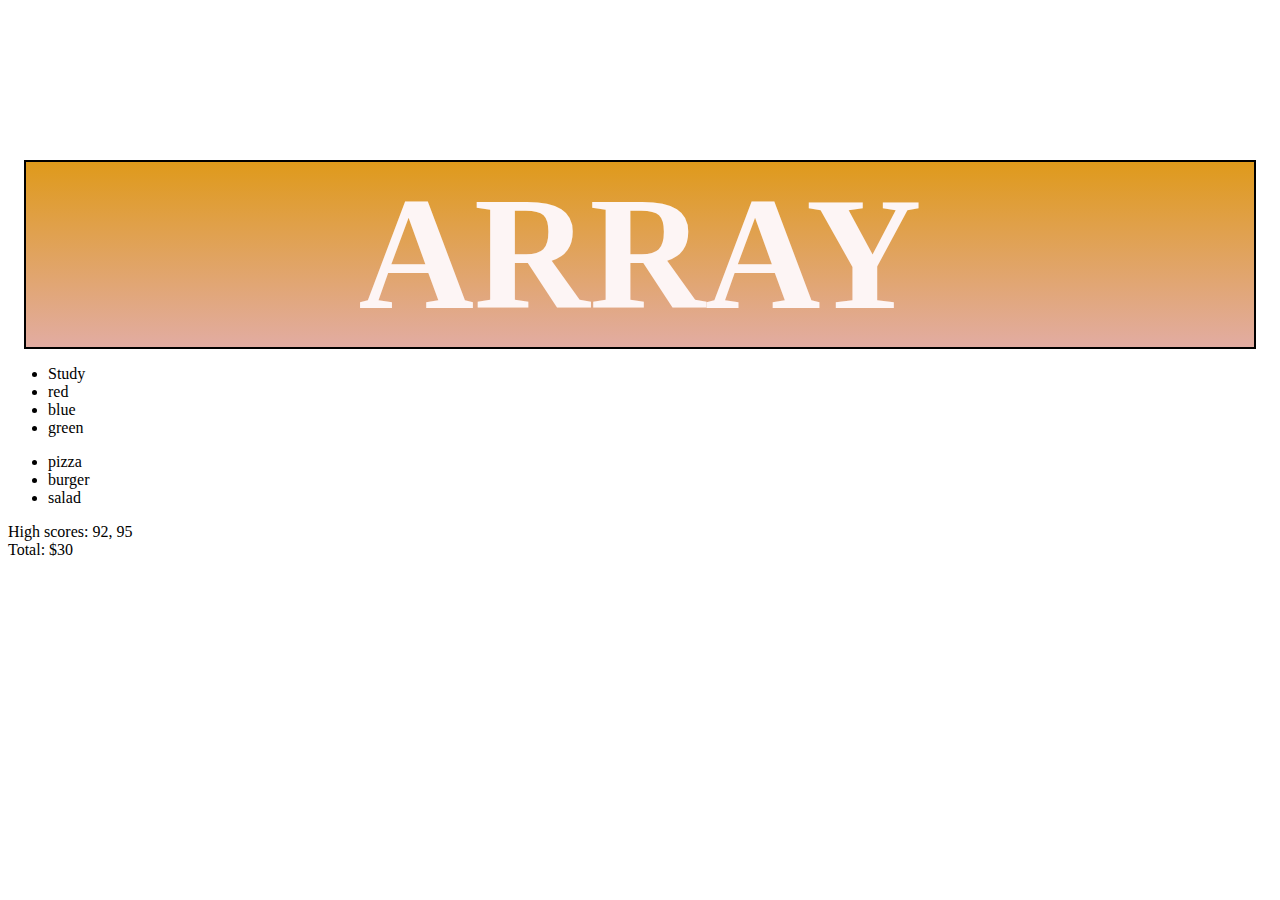
<file: ARRAY/index.html>
<!DOCTYPE html>
<html lang="en">
<head>
  <meta charset="UTF-8">
  <meta name="viewport" content="width=device-width, initial-scale=1.0">
  <title>ARRAY AND ARRAY METHOD</title>
</head>
<body>

  <h2 style="font-size: 10rem; color: rgb(253, 245, 245); margin: 1rem; text-align: center; border: 2px solid black; background: linear-gradient(rgb(223, 154, 27), rgb(226, 172, 162)); margin-top: 10rem;"> ARRAY </h2>

  <ul id="list"></ul>
  <ul id="colorList"></ul>
  <ul id="myList"></ul>
  <ul id="myList"></ul>
  <div id="highScores"></div>
  <div id="total"></div>


  <script src="script.js"></script>
</body>
</html>
</file>
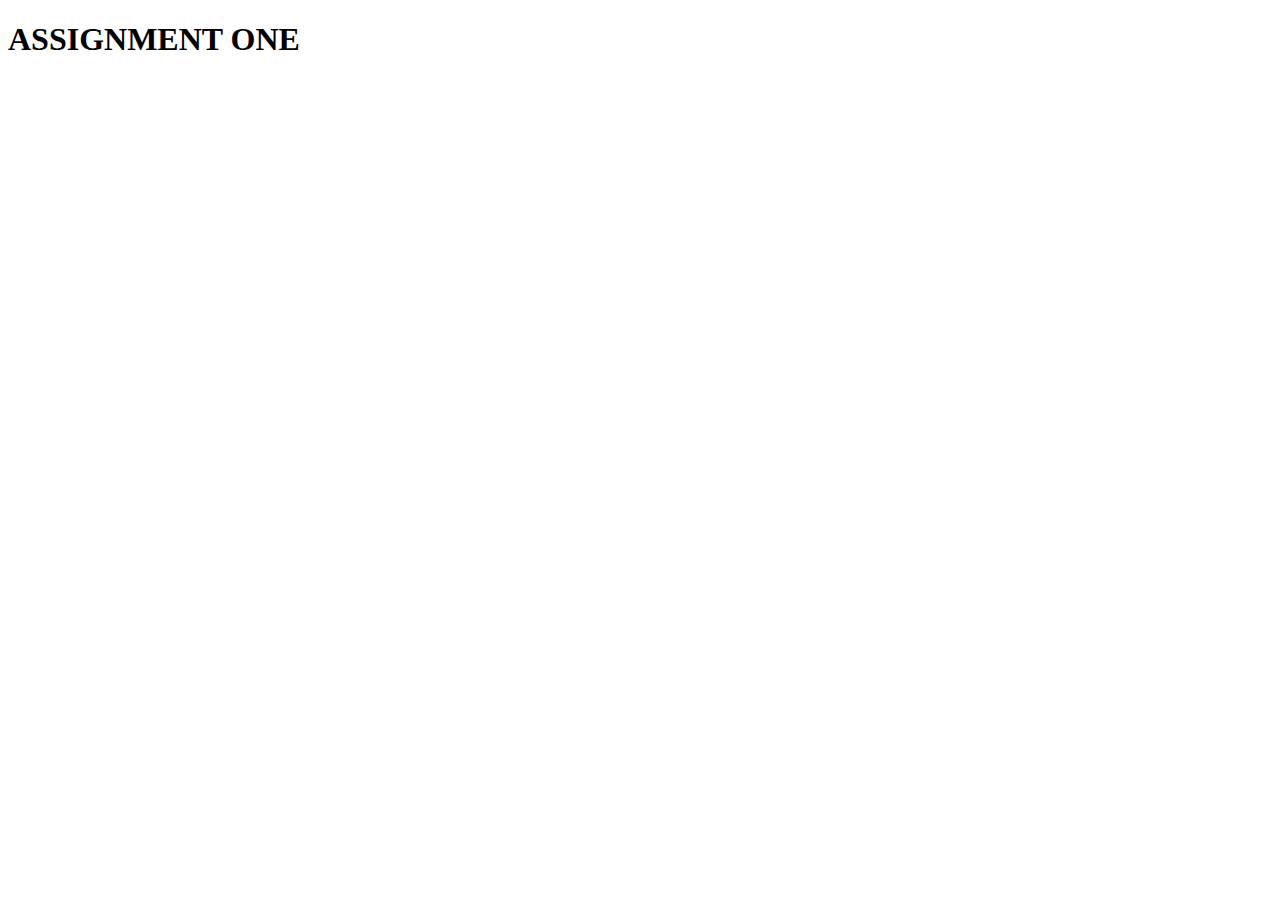
<file: assOne/index.html>
<!DOCTYPE html>
<html lang="en">
<head>
  <meta charset="UTF-8">
  <meta name="viewport" content="width=device-width, initial-scale=1.0">
  <title>Document</title>
</head>
<body>
  <h1>ASSIGNMENT ONE</h1>
  <script src="script.js"></script>
</body>
</html>
</file>
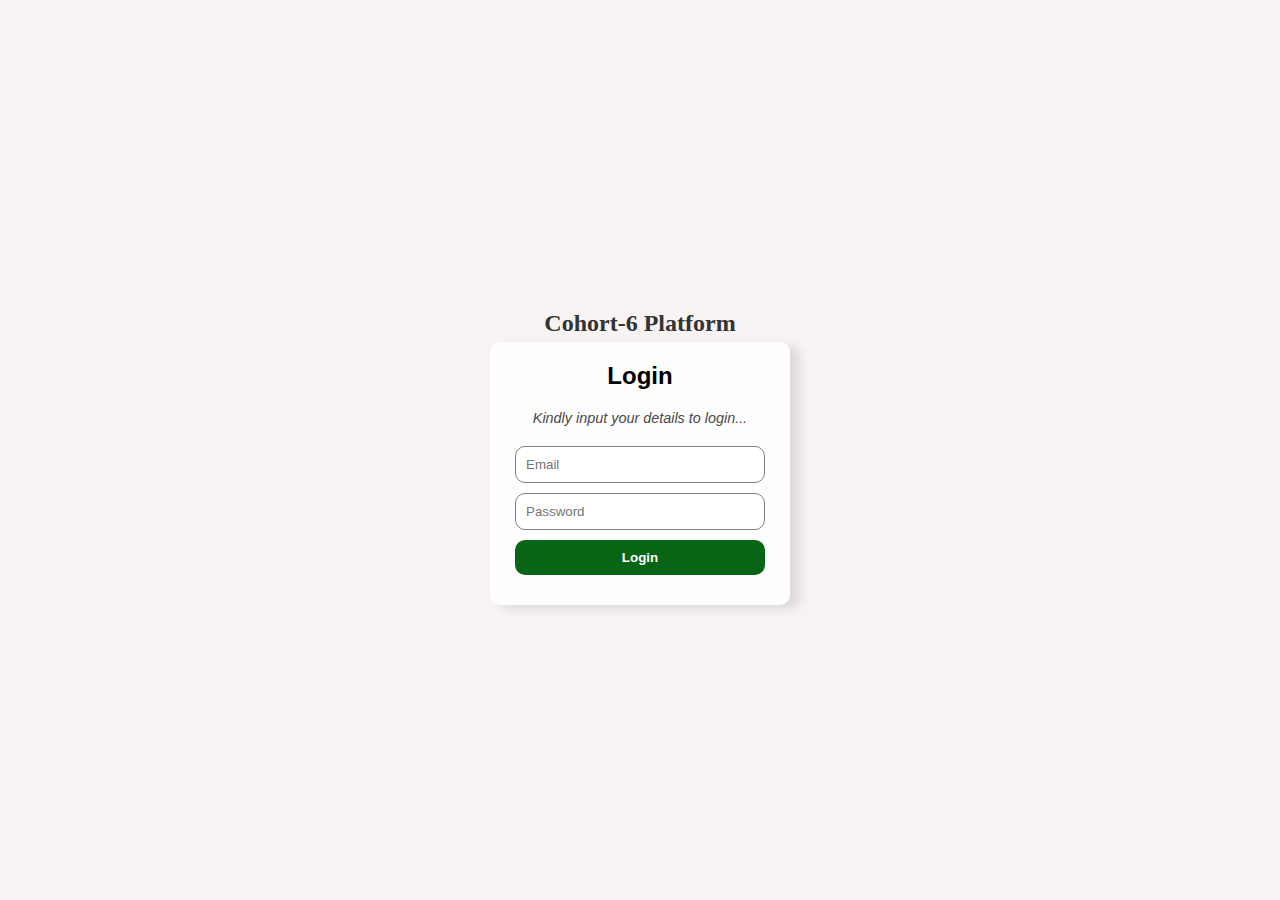
<file: assTwo/index.html>
<!DOCTYPE html>
<html lang="en">
<head>
  <meta charset="UTF-8">
  <meta name="viewport" content="width=device-width, initial-scale=1.0">
  <link rel="stylesheet" href="style.css">
  <title>Document</title>
</head>
<body>

  <div>
    
  </div>


  <script src="script.js"></script>
  
</body>
</html>
</file>
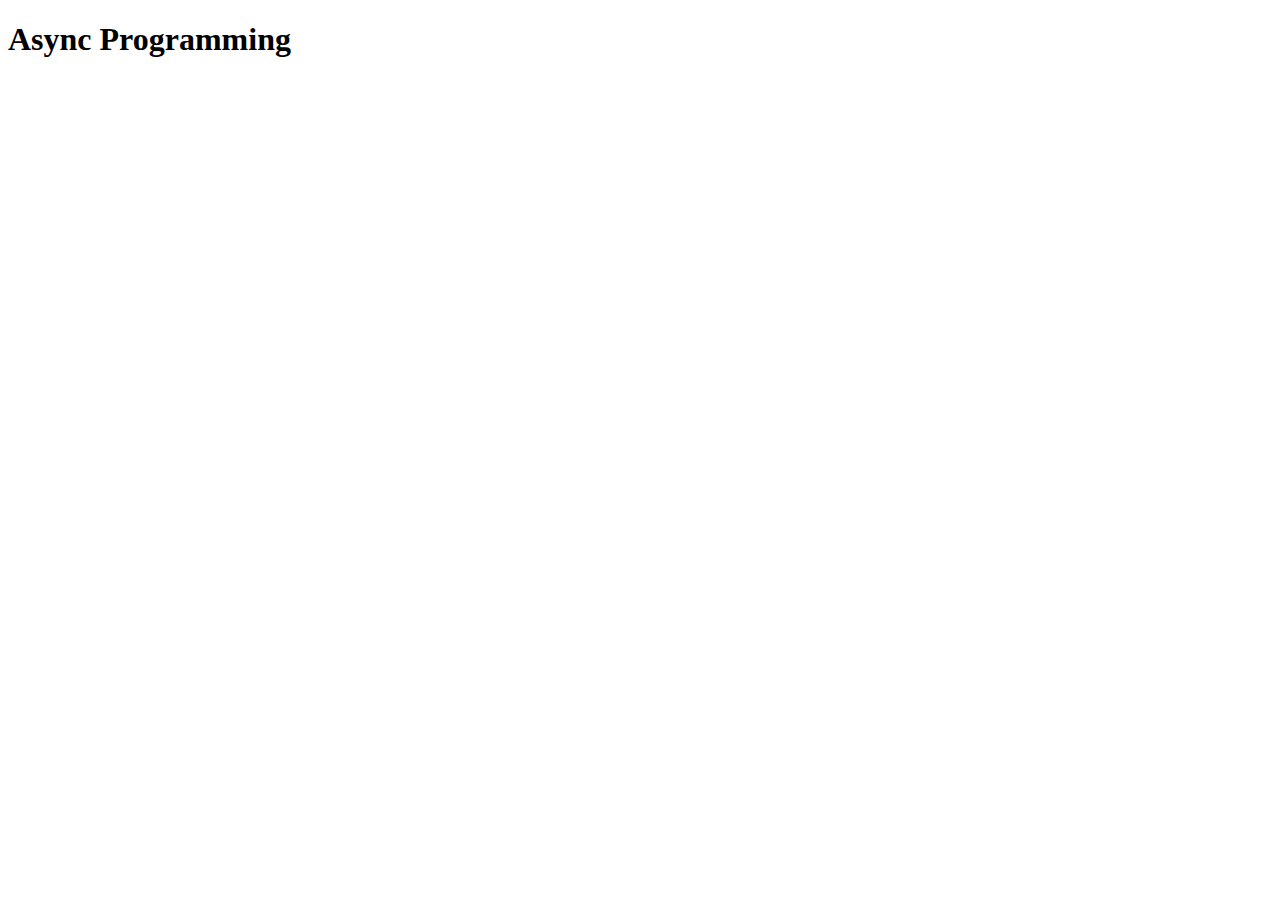
<file: async_programming/index.html>
<!DOCTYPE html>
<html lang="en">
<head>
  <meta charset="UTF-8">
  <meta name="viewport" content="width=device-width, initial-scale=1.0">
  <title>ASYNC</title>
</head>
<body>

  <h1>Async Programming</h1>
  
  <script src="script.js"></script>
</body>
</html>
</file>
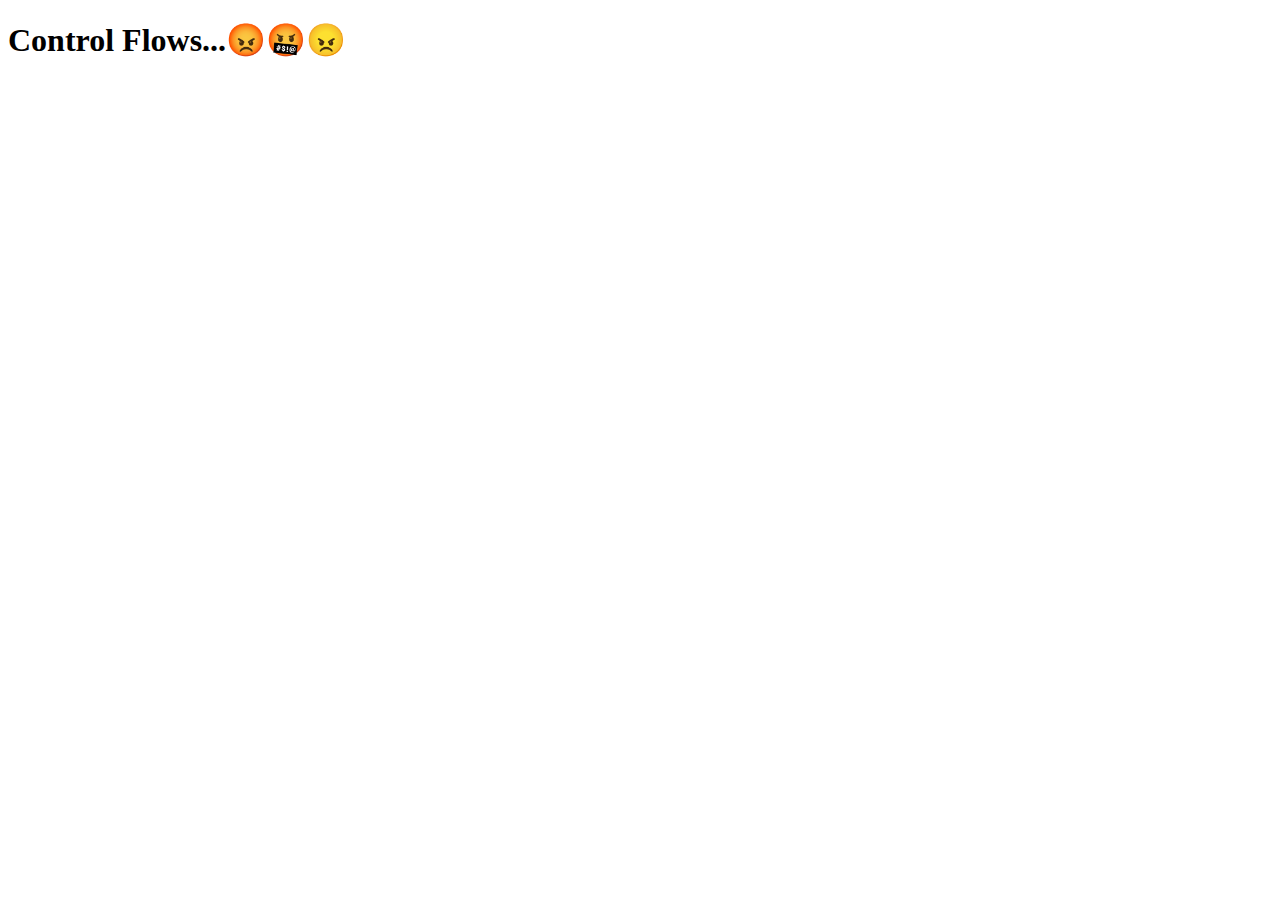
<file: controlFlows/index.html>
<!DOCTYPE html>
<html lang="en">
<head>
  <meta charset="UTF-8">
  <meta name="viewport" content="width=device-width, initial-scale=1.0">
  <title>Document</title>
</head>
<body>
  <h1>
    Control Flows...😡🤬😠
  </h1>
  <script src="script.js"></script>
</body>
</html>
</file>
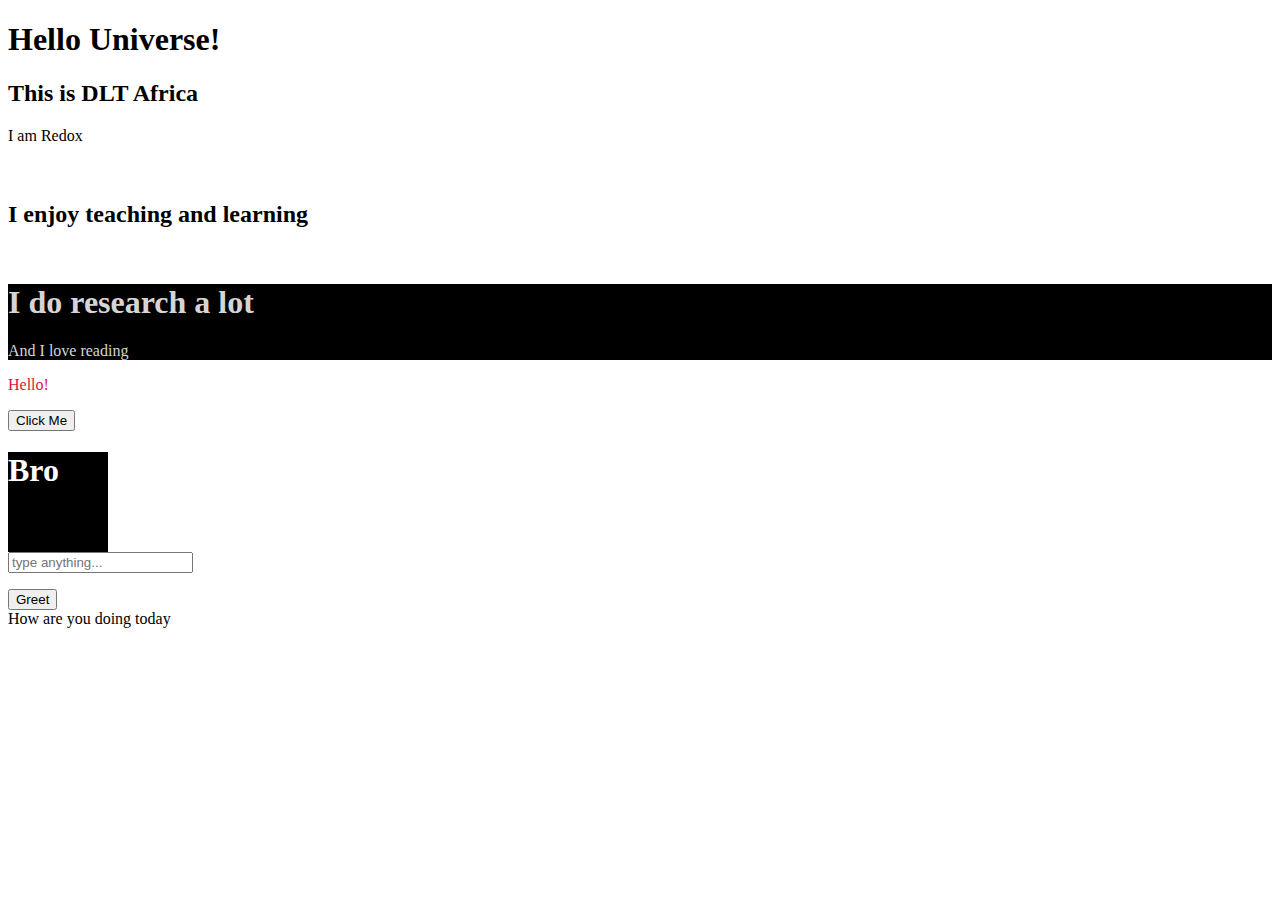
<file: DOM-element/index.html>
<!DOCTYPE html>
<html lang="en">
<head>
  <meta charset="UTF-8">
  <meta name="viewport" content="width=device-width, initial-scale=1.0">
  <link rel="stylesheet" href="style.css">
  <title>DOM</title>
</head>
<body>

  <h1 id="header">Hello World</h1>
  <h2 class="body">This is DLT Africa</h2>
  <p class="body">I am a cohort here</p>
  <h6 id="header">I enjoy learning</h6>
  <div>

  </div>

  <p id="message" style="color: crimson;">Hello!</p>
  <button>Click Me</button> 


  <div id="box" style="width:  100px; height: 100px; background-color: black; ;">

  </div>

  <input type="text" id="textInput" placeholder="type anything...">
  <p id="output"></p>

  <button id="greetBtn">Greet</button>

  <script src="script.js"></script>
</body>
</html>
</file>
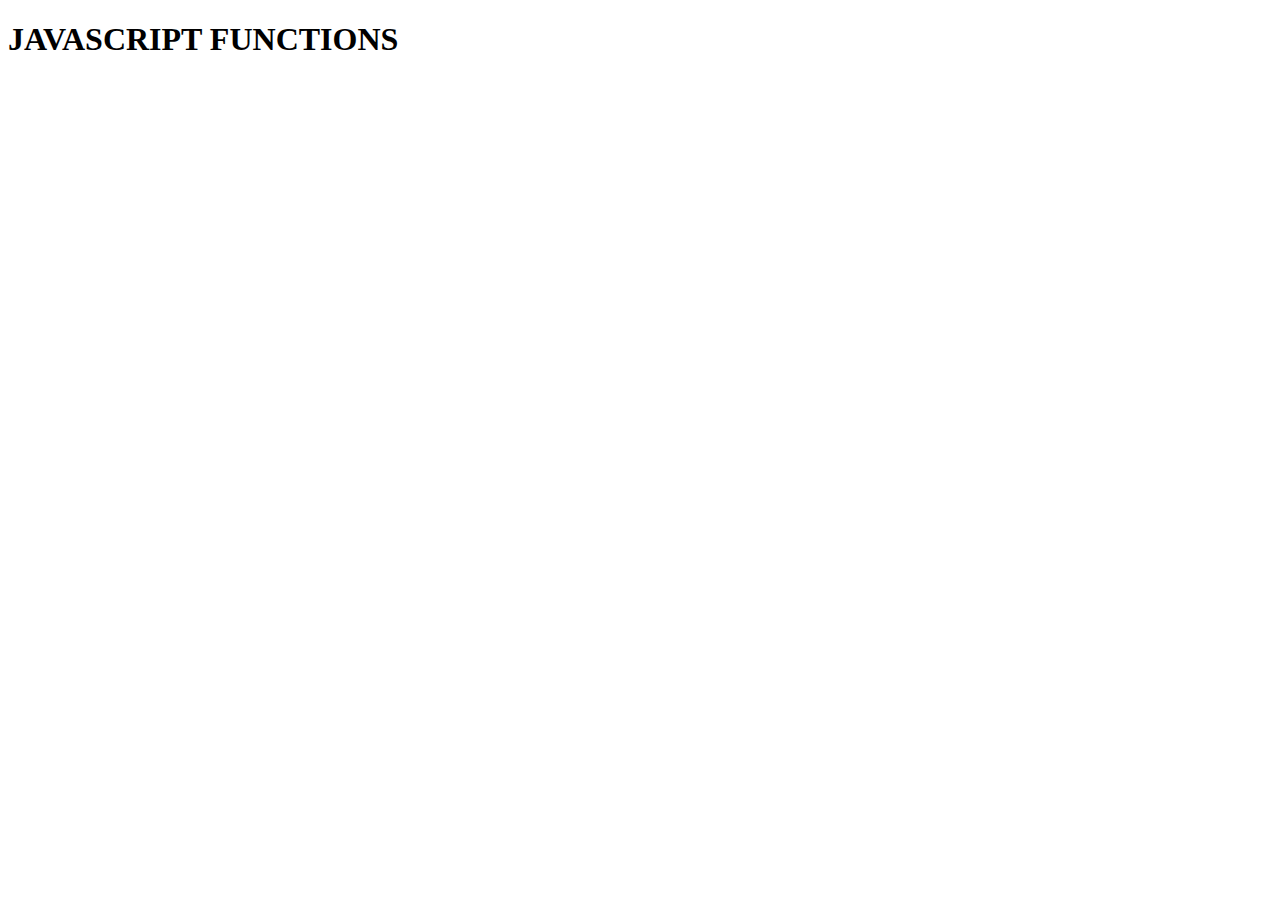
<file: functions/index.html>
<!DOCTYPE html>
<html lang="en">
<head>
  <meta charset="UTF-8">
  <meta name="viewport" content="width=device-width, initial-scale=1.0">
  <title>Document</title>
</head>
<body>
  
  <h1>JAVASCRIPT FUNCTIONS</h1>
  <script src="script.js"></script>
</body>
</html>
</file>
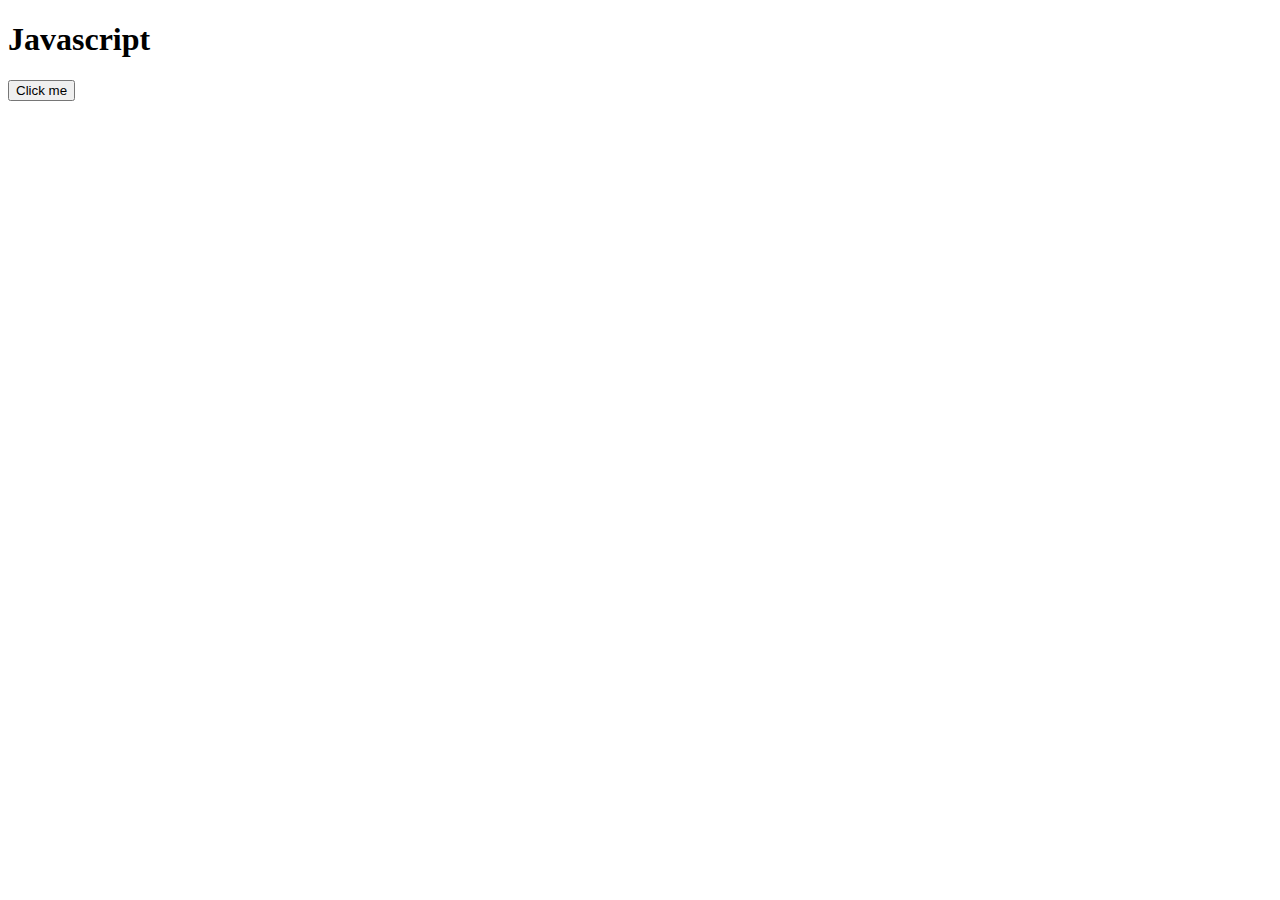
<file: intro_var_dataTypes_and_operators/index.html>
<!DOCTYPE html>
<html lang="en">
<head>
  <meta charset="UTF-8">
  <meta name="viewport" content="width=device-width, initial-scale=1.0">
  <title>Document</title>
  
</head>
<body>

  <h1>Javascript</h1>
  <button onclick="alert('You clicked Me')">Click me</button>
  




  
  
  
  
  
  
  
  <script src="script.js"></script>
</body>
</html>

<!-- Javascript can be written inline, internally and externally  -->
</file>
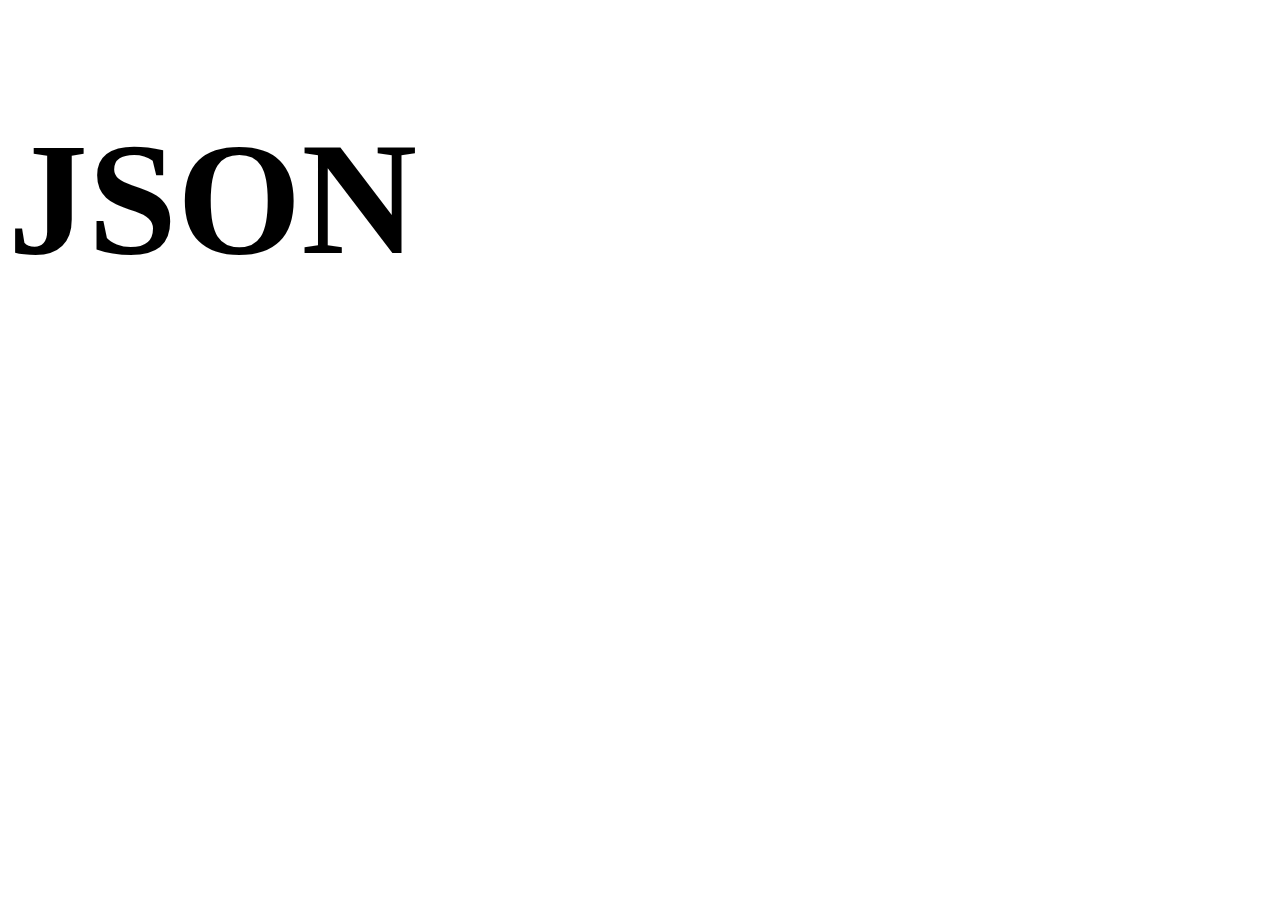
<file: json/index.html>
<!DOCTYPE html>
<html lang="en">
<head>
  <meta charset="UTF-8">
  <meta name="viewport" content="width=device-width, initial-scale=1.0">
  <title>Document</title>
</head>
<body>
  
  <h1 style="font-size: 10rem;">JSON</h1>

  <script type="module" src="script.js"></script>
</body>
</html>
</file>
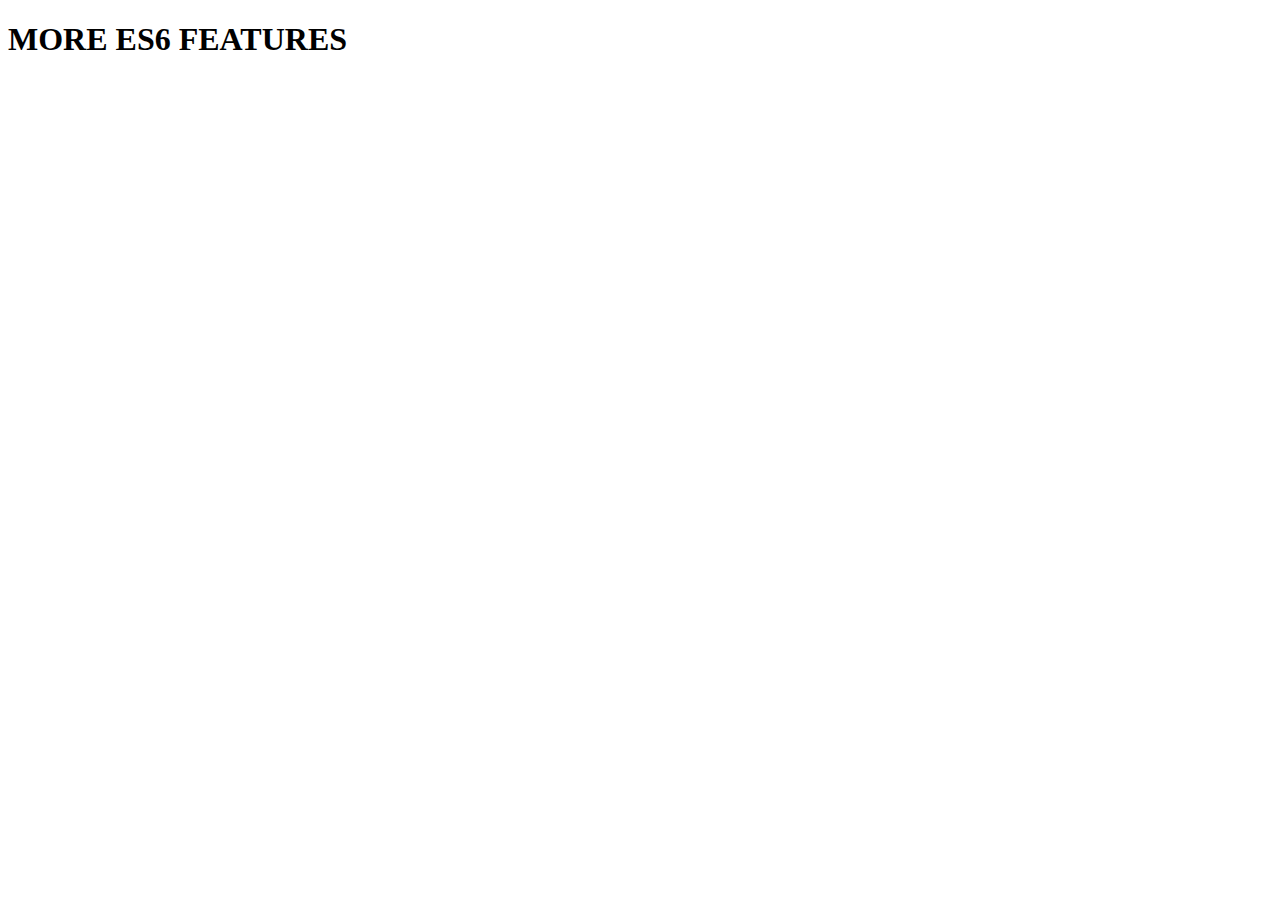
<file: MORE_ES6/index.html>
<!DOCTYPE html>
<html lang="en">
<head>
  <meta charset="UTF-8">
  <meta name="viewport" content="width=device-width, initial-scale=1.0">
  <title>ES6 FEATURES</title>
</head>
<body>

  <h1>MORE ES6 FEATURES</h1>

<script type="module" src="script.js"></script>
</body>
</html>
</file>
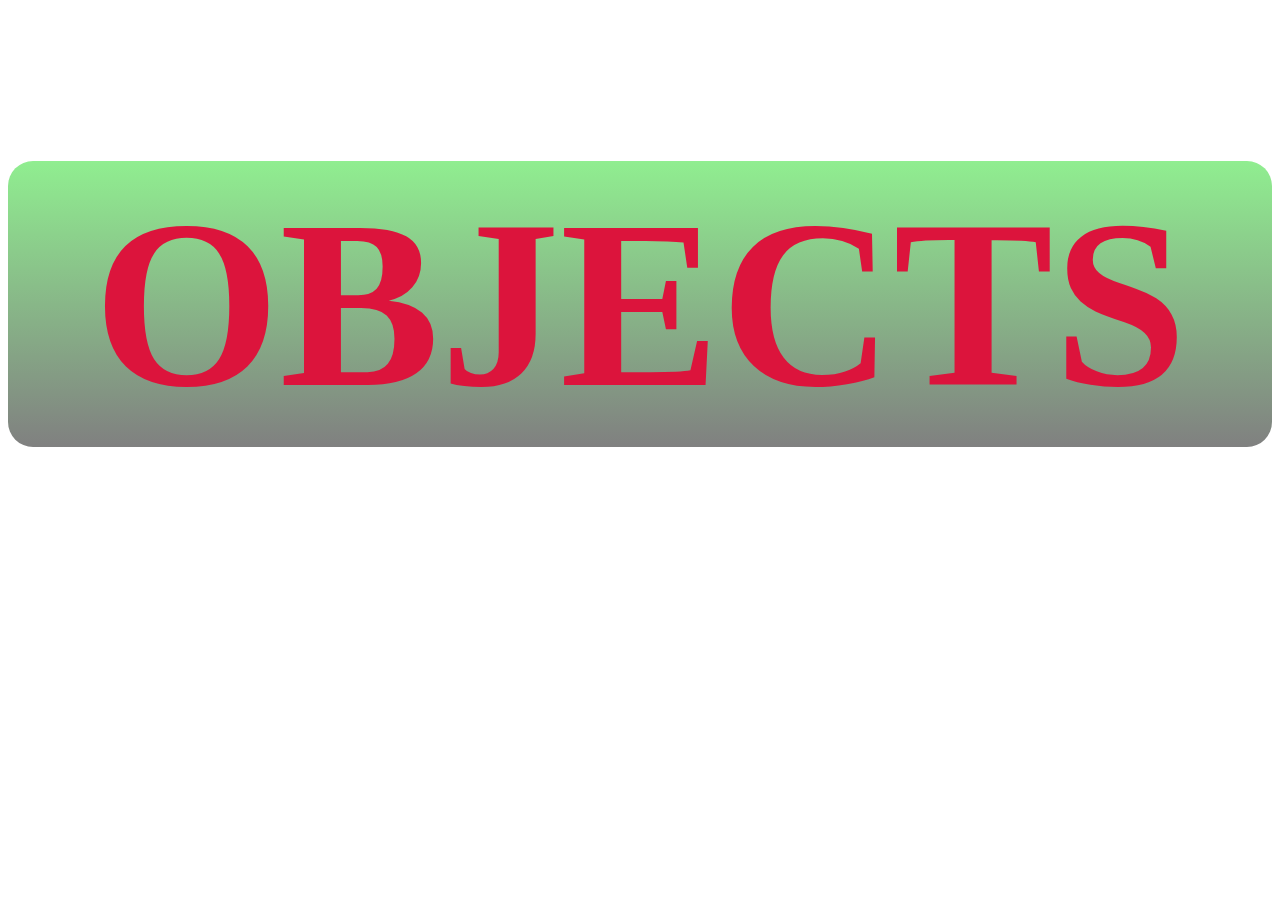
<file: OBJECTS/index.html>
<!DOCTYPE html>
<html lang="en">
<head>
  <meta charset="UTF-8">
  <meta name="viewport" content="width=device-width, initial-scale=1.0">
  <link rel="stylesheet" href="style.css">
  <title>Document</title>
</head>
<body>

  <h1>OBJECTS</h1>
  
  <script src="script.js"></script>
</body>
</html>
</file>
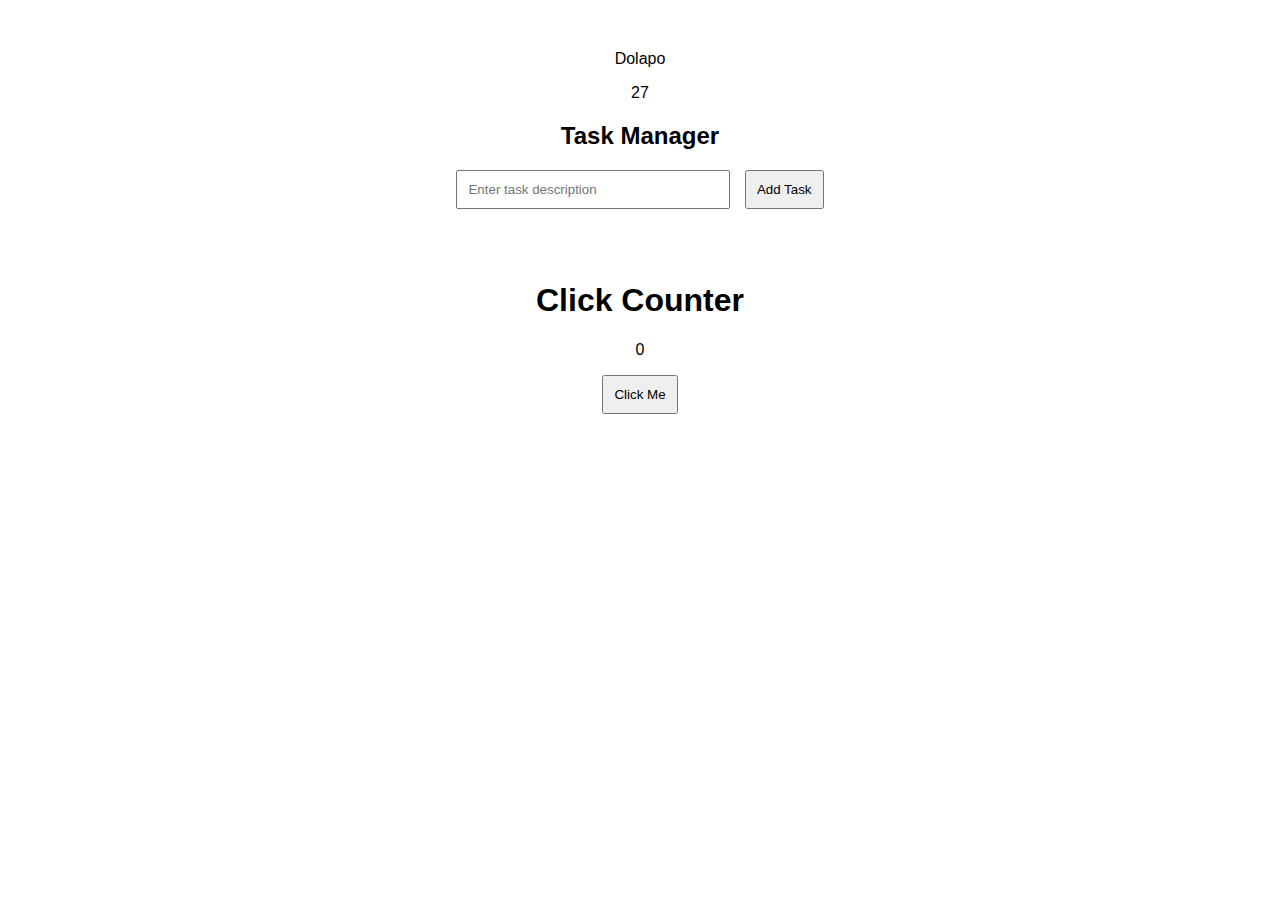
<file: webStorage-API/index.html>
<!DOCTYPE html>
<html lang="en">
<head>
  <meta charset="UTF-8">
  <meta name="viewport" content="width=device-width, initial-scale=1.0">
  <link rel="stylesheet" href="style.css">
  <title>Document</title>
</head>
<body>
  <p id="result"></p>
  <p id="demo"></p>


  <h2>Task Manager</h2>
    
    <input type="text" id="taskInput" placeholder="Enter task description">
    <button onclick="addTask()">Add Task</button>
    
    <ul id="taskList"></ul>

  <br>
  <br>
  
  <h1>Click Counter</h1>
  <p id="counter">0</p>
  <button id="increase">Click Me</button>
  


        
  <script src="script.js"></script>
</body>
</html>
</file>
<file: assTwo/style.css>
*{
    box-sizing: border-box;
    margin: 0;
    padding: 0;
    font-family: 'Lucida Sans', 'Lucida Sans Regular', 'Lucida Grande', 'Lucida Sans Unicode', Geneva, Verdana, sans-serif;
}

body{
    background-color: #f8f3f3;
    margin: 0;
    padding: 0;
    height: 100vh;  
    display: flex;
    justify-content: center;
    align-items: center;
}

h1{
    text-align: center;
    margin-top: 20px;
    color: #333;
    font-family: cursive;
    font-size: 1.5rem;
}

#Container{
    display: flex;
    justify-content: center;
    align-items: center;
    height: 100vh;
    flex-direction: column;
    gap: 5px;
}

#formContainer{
    width: 300px;
    height: auto;
    display: flex;
    justify-content: center;
    align-items: center;
    flex-direction: column;
    background-color: rgb(254, 254, 254);
    padding: 20px;
    border-radius: 10px;
    gap: 20px;
    box-shadow: 10px 4px 10px rgba(0, 0, 0, 0.1);
    
}

h3{
    color: #4a4949;
    font-size: 0.9rem;
    font-weight: lighter;
    animation: typing 3s steps(20) infinite alternate-reverse;
    overflow: hidden;
    text-wrap: nowrap;
    width: 320px;
    text-align: center;
    font-family: sans-serif;
    font-style: italic;
}

@keyframes typing {
    from { width: 0 }

    
}


input{
  padding: 10px;
  border-radius: 10px;
  border: 1px solid grey;
}

#loginForm{
    display: flex;
    flex-direction: column;
    gap: 10px;
}

#loginForm input{
    width: 250px;
    
}

#loginForm button{
    width: 250px;
    padding: 10px;
    border-radius: 10px;
    background-color: rgb(8, 101, 22);
    color: white;
    font-weight: bold;
    cursor: pointer;
    border-style: none;
}

#loginForm button:hover{
    background-color: rgba(3, 63, 3, 0.7);
}

#loginForm input:hover{
  background-color: rgba(227, 237, 226, 0.7);
  
}

#loginForm input:focus{
  background-color: rgba(233, 243, 234, 0.7);
  border-style: none;
}
</file>
<file: DOM-element/style.css>
.subheader{
  font-size: 1.5rem;
}
</file>
<file: OBJECTS/style.css>
h1{
  font-size: 15rem;
  font-weight: bolder;
  color: crimson;
  background-color: skyblue;  
  background: linear-gradient(lightgreen, grey);
  padding: 5px;
  border-radius: 25px;
  font-family: cursive;
  text-align: center;
}
</file>
<file: webStorage-API/style.css>
body {
  font-family: Arial, sans-serif;
  text-align: center;
  margin: 50px;
}
input {
  padding: 10px;
  width: 250px;
  margin-right: 10px;
}
button {
  padding: 10px;
  cursor: pointer;
}
ul {
  list-style-type: none;
  padding: 0;
}
li {
  background: #f4f4f4;
  padding: 10px;
  margin: 5px 0;
  display: flex;
  justify-content: space-between;
  align-items: center;
}
.delete {
  background: red;
  color: white;
  border: none;
  padding: 5px;
  cursor: pointer;
}
</file>
